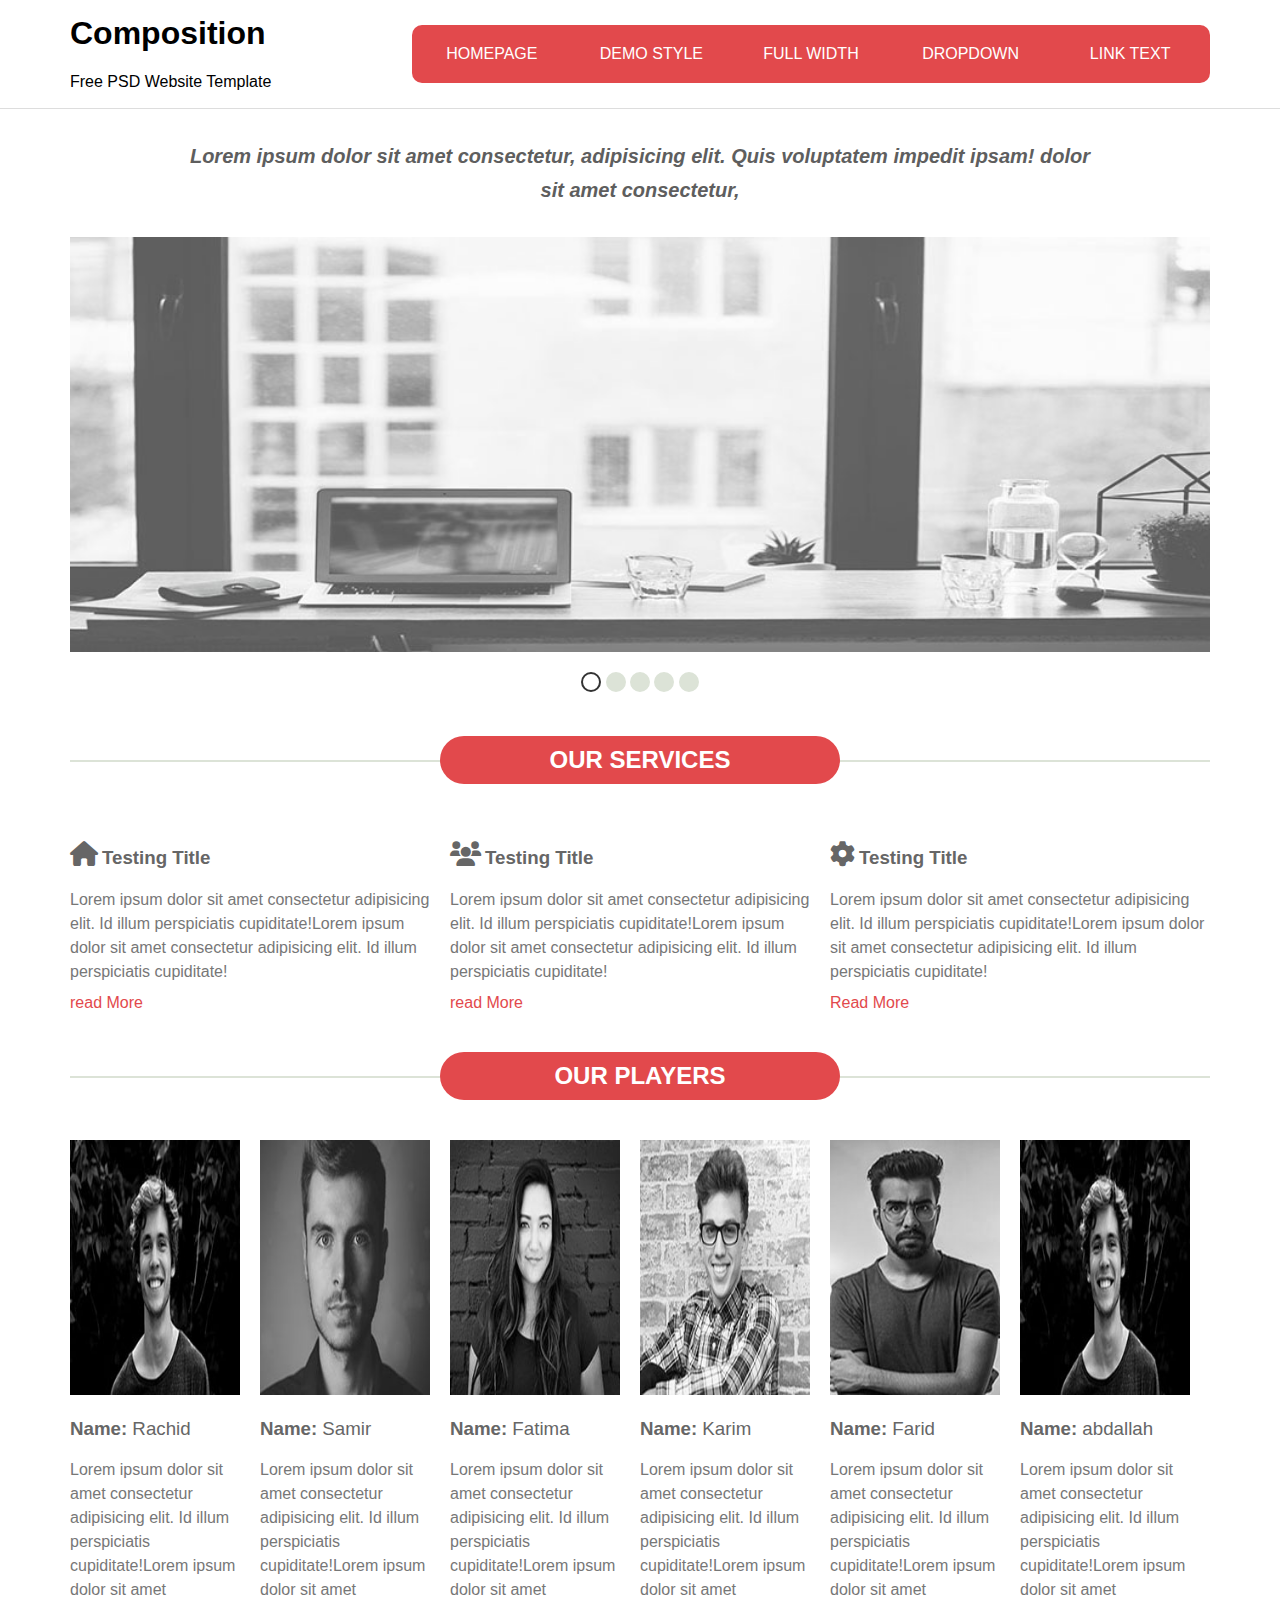
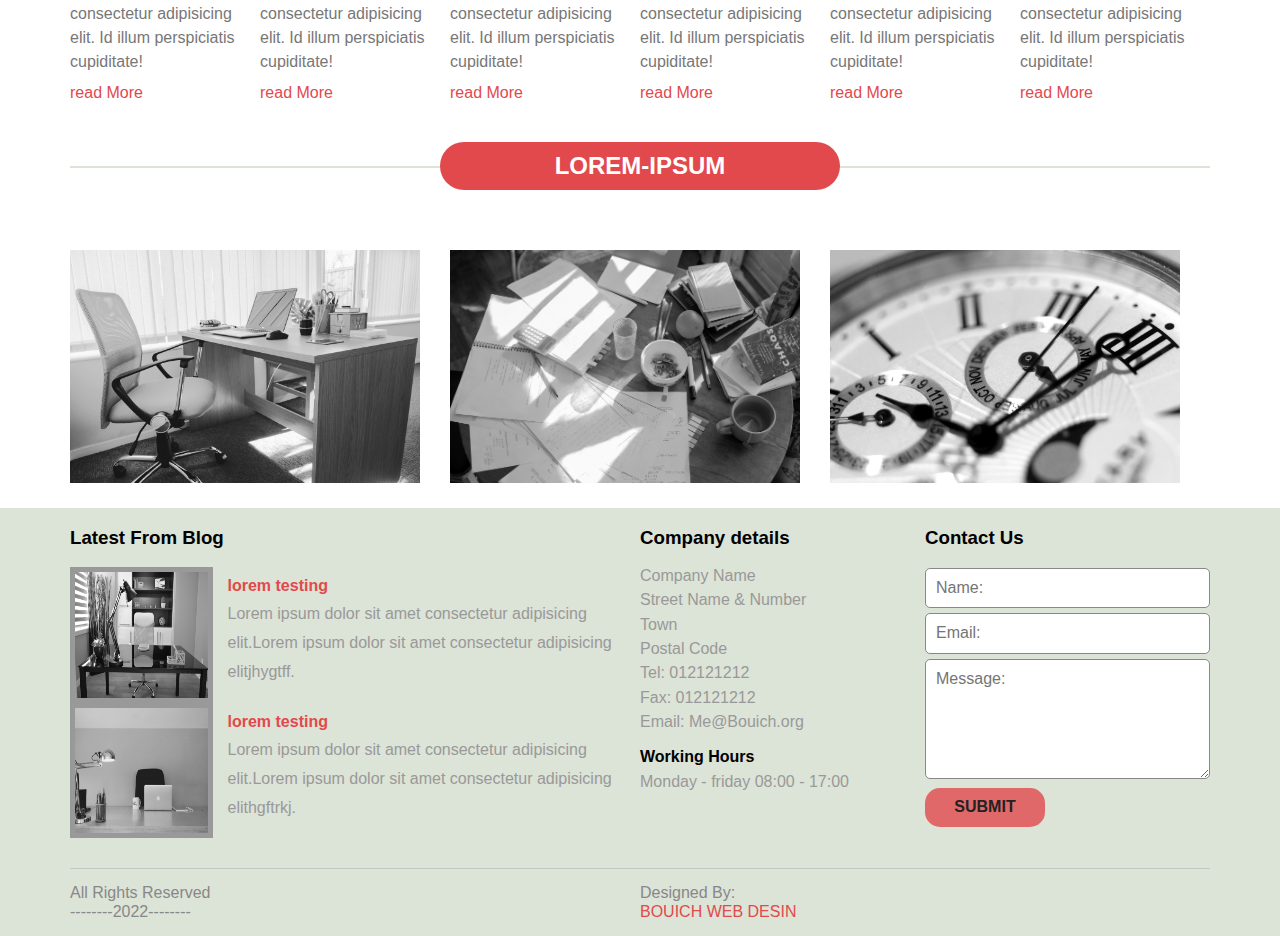
<file: index.html>
<!DOCTYPE html>
<html lang="en" dir="ltr">
  <head>
    <meta charset="UTF-8" />
    <meta http-equiv="X-UA-Compatible" content="IE=edge" />
    <meta name="viewport" content="width=device-width, initial-scale=1.0" />
    <link rel="stylesheet" href="css/main.css" />
    <link rel="stylesheet" href="css/normalize.css" />
    <link rel="stylesheet" href="css/all.min.css" />
    <title>firstProjet</title>
  </head>
  <body>
    <!--Star Header-->

    <header>
      <div class="container">
        <div class="branding">
          <h1>Composition</h1>
          <p>Free PSD Website Template</p>
        </div>
        <button class="toggler">
          <span></span>
          <span></span>
          <span></span>
        </button>
        <ul class="navbar">
          <li><a href="#home">homepage</a></li>
          <li><a href="#style">Demo Style</a></li>
          <li><a href="#width">Full Width</a></li>
          <li><a href="#menu">Dropdown</a></li>
          <li><a href="#link">Link Text</a></li>
        </ul>
      </div>
      <div class="clearfix"></div>
    </header>

    <!--End Header-->

    <!-- start Slider-->

    <section class="slider">
      <div class="container">
        <blockquote>
          Lorem ipsum dolor sit amet consectetur, adipisicing elit. Quis
          voluptatem impedit ipsam! dolor sit amet consectetur,
        </blockquote>
        <img src="./img/slider.jpg" alt="" />
        <ul class="bullets">
          <li class="active"></li>
          <li></li>
          <li></li>
          <li></li>
          <li></li>
        </ul>
        <div class="clearfix"></div>
      </div>
    </section>

    <!--Start slider-->

    <!-- Start Services -->

    <section class="services">
      <div class="container">
        <div class="head-with-border">
          <h2>Our Services</h2>
        </div>
        <div class="services-boxes">
          <div class="service-box">
            <h3 class="box-title"><i class="fa fa-home"></i>Testing Title</h3>
            <p class="box-description">
              Lorem ipsum dolor sit amet consectetur adipisicing elit. Id illum
              perspiciatis cupiditate!Lorem ipsum dolor sit amet consectetur
              adipisicing elit. Id illum perspiciatis cupiditate!
            </p>
            <a class="link" href="#">read More</a>
          </div>
          <div class="service-box">
            <h3 class="box-title"><i class="fa fa-users"></i>Testing Title</h3>
            <p class="box-description">
              Lorem ipsum dolor sit amet consectetur adipisicing elit. Id illum
              perspiciatis cupiditate!Lorem ipsum dolor sit amet consectetur
              adipisicing elit. Id illum perspiciatis cupiditate!
            </p>
            <a class="link" href="#">read More</a>
          </div>
          <div class="service-box">
            <h3 class="box-title"><i class="fa fa-gear"></i>Testing Title</h3>
            <p class="box-description">
              Lorem ipsum dolor sit amet consectetur adipisicing elit. Id illum
              perspiciatis cupiditate!Lorem ipsum dolor sit amet consectetur
              adipisicing elit. Id illum perspiciatis cupiditate!
            </p>
            <a class="link" href="#">Read More</a>
          </div>
        </div>
        <div class="clearfix"></div>
      </div>
    </section>

    <!-- End Services -->

    <!-- Start Our Players -->

    <section class="players">
      <div class="container">
        <div class="head-with-border">
          <h2>Our Players</h2>
        </div>
        <div class="players-boxes">
          <div class="player-box">
            <img src="img/1.jpg" alt="" />
            <h3 class="player-title"><span>Name:</span> Rachid</h3>
            <p class="player-description">
              Lorem ipsum dolor sit amet consectetur adipisicing elit. Id illum
              perspiciatis cupiditate!Lorem ipsum dolor sit amet consectetur
              adipisicing elit. Id illum perspiciatis cupiditate!
            </p>
            <a class="link" href="#">read More</a>
          </div>
          <div class="player-box">
            <img src="img/2.jpg" alt="" />
            <h3 class="player-title"><span>Name:</span> Samir</h3>
            <p class="player-description">
              Lorem ipsum dolor sit amet consectetur adipisicing elit. Id illum
              perspiciatis cupiditate!Lorem ipsum dolor sit amet consectetur
              adipisicing elit. Id illum perspiciatis cupiditate!
            </p>
            <a class="link" href="#">read More</a>
          </div>
          <div class="player-box">
            <img src="img/3.jpg" alt="" />
            <h3 class="player-title"><span>Name:</span> Fatima</h3>
            <p class="player-description">
              Lorem ipsum dolor sit amet consectetur adipisicing elit. Id illum
              perspiciatis cupiditate!Lorem ipsum dolor sit amet consectetur
              adipisicing elit. Id illum perspiciatis cupiditate!
            </p>
            <a class="link" href="#">read More</a>
          </div>
          <div class="player-box">
            <img src="img/4.jpg" alt="" />
            <h3 class="player-title"><span>Name:</span> Karim</h3>
            <p class="player-description">
              Lorem ipsum dolor sit amet consectetur adipisicing elit. Id illum
              perspiciatis cupiditate!Lorem ipsum dolor sit amet consectetur
              adipisicing elit. Id illum perspiciatis cupiditate!
            </p>
            <a class="link" href="#">read More</a>
          </div>

          <div class="player-box">
            <img src="img/5.jpg" alt="" />
            <h3 class="player-title"><span>Name:</span> Farid</h3>
            <p class="player-description">
              Lorem ipsum dolor sit amet consectetur adipisicing elit. Id illum
              perspiciatis cupiditate!Lorem ipsum dolor sit amet consectetur
              adipisicing elit. Id illum perspiciatis cupiditate!
            </p>
            <a class="link" href="#">read More</a>
          </div>
          <div class="player-box">
            <img src="img/6.jpg" alt="" />
            <h3 class="player-title"><span>Name:</span> abdallah</h3>
            <p class="player-description">
              Lorem ipsum dolor sit amet consectetur adipisicing elit. Id illum
              perspiciatis cupiditate!Lorem ipsum dolor sit amet consectetur
              adipisicing elit. Id illum perspiciatis cupiditate!
            </p>
            <a class="link" href="#">read More</a>
          </div>
        </div>
        <div class="clearfix"></div>
      </div>
    </section>

    <!-- End Our Players -->

    <!-- Start lorem-ipsum -->

    <section class="lorem-ispum">
      <div class="container">
        <div class="head-with-border">
          <h2>lorem-ipsum</h2>
        </div>
        <div class="lorem-boxes">
          <div class="lorem-box">
            <img src="img/desk1.jpg" alt="" />
          </div>
          <div class="lorem-box">
            <img src="img/books.jpg" alt="" />
          </div>
          <div class="lorem-box">
            <img src="img/clock.jpg" alt="" />
          </div>
        </div>
        <div class="clearfix"></div>
      </div>
    </section>

    <!-- End lorem-ipsum -->

    <!--Start Footer-->
    <footer>
      <div class="container">
        <div class="main-footer">
          <div class="gallerly">
            <h3 class="section title">Latest From Blog</h3>
            <div class="img-box">
              <img src="img/desk2.jpg" alt="" />
              <div class="text">
                <h4>lorem testing</h4>
                <p>
                  Lorem ipsum dolor sit amet consectetur adipisicing elit.Lorem
                  ipsum dolor sit amet consectetur adipisicing elitjhygtff.
                </p>
              </div>
            </div>
            <div class="img-box">
              <img src="img/desk3.jpg" alt="" />
              <div class="text">
                <h4>lorem testing</h4>
                <p>
                  Lorem ipsum dolor sit amet consectetur adipisicing elit.Lorem
                  ipsum dolor sit amet consectetur adipisicing elithgftrkj.
                </p>
              </div>
            </div>
          </div>
          <div class="info">
            <h3 class="section title">Company details</h3>
            <ul>
              <li>Company Name</li>
              <li>Street Name & Number</li>
              <li>Town</li>
              <li>Postal Code</li>
              <li>Tel: 012121212</li>
              <li>Fax: 012121212</li>
              <li>Email: Me@Bouich.org</li>
            </ul>
            <h4 class="working">Working Hours</h4>
            <p>Monday - friday 08:00 - 17:00</p>
          </div>
          <div class="contact">
            <h3 class="section title">Contact Us</h3>
            <input type="text" name="" placeholder="Name:" />
            <input type="email" name="" placeholder="Email:" />
            <textarea
              name=""
              id=""
              cols="30"
              rows="10"
              placeholder="Message:"
            ></textarea>
            <input class="main-button" type="submit" value="Submit" />
          </div>
        </div>
        <div class="copyright">
          <div class="copy-text">
            All Rights Reserved
            <br>
            --------2022--------
            </br>

          </div>
          <div class="copy-author">
            Designed By:
            <br>
            <span>BOUICH WEB DESIN</span>
          </br>
          </div>
        </div>
        <div class="clearfix"></div>
      </div>
    </footer>
    <!--End Footer-->

    <script src="js/jquery-1.12.4.min.js"></script>
    <script>
      $(function () {
        $(".toggler").on("click", function () {
          $(".navbar").slideToggle();
        });
      });
    </script>
  </body>
</html>
</file>
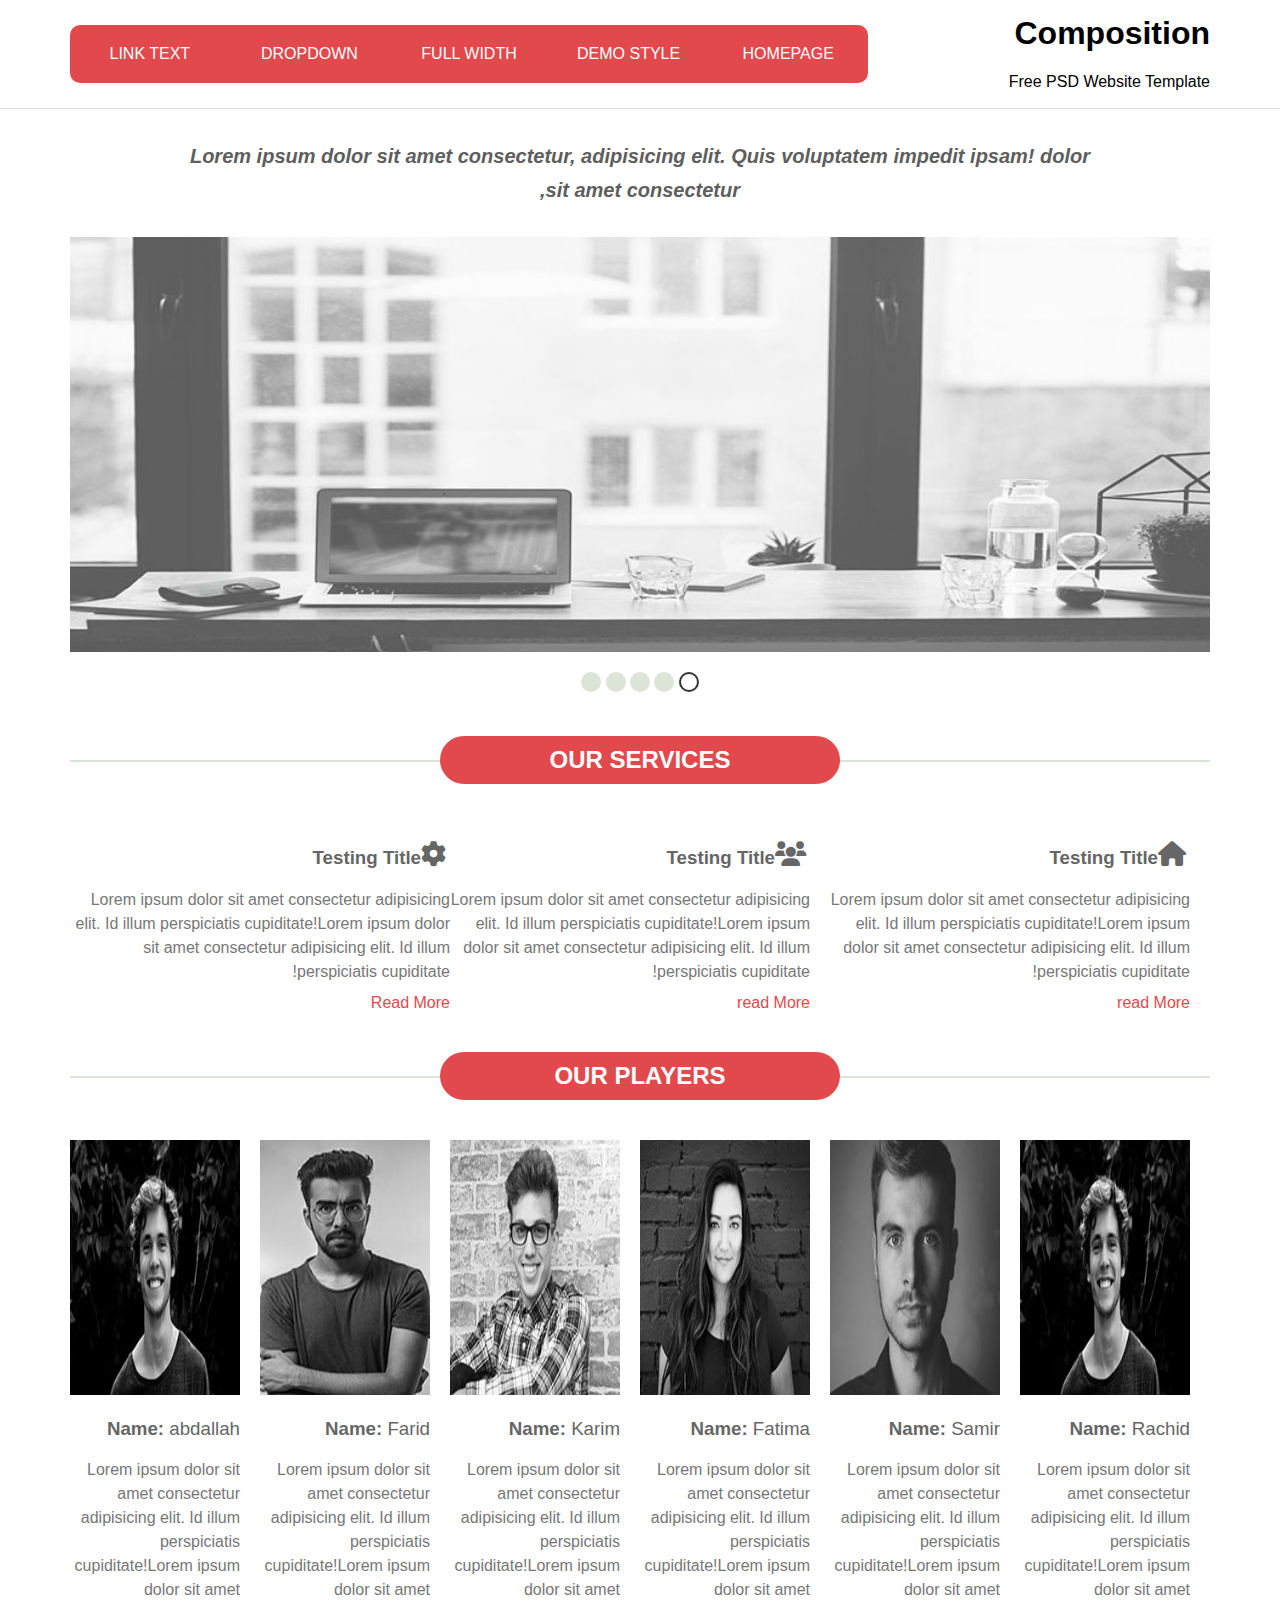
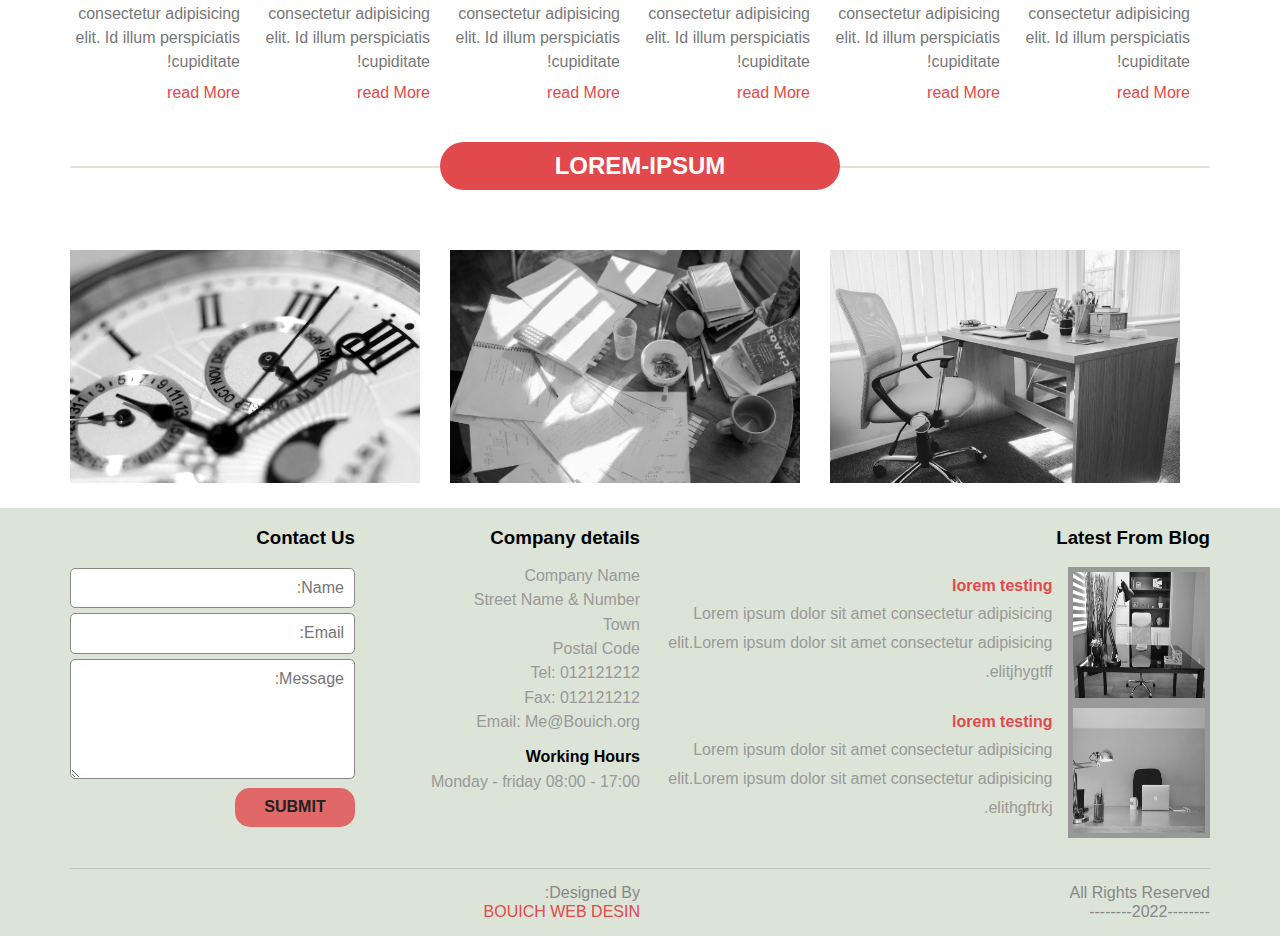
<file: index-rtl.html>
<!DOCTYPE html>
<html lang="en" dir="rtl">
  <head>
    <meta charset="UTF-8" />
    <meta http-equiv="X-UA-Compatible" content="IE=edge" />
    <meta name="viewport" content="width=device-width, initial-scale=1.0" />
    <link rel="stylesheet" href="css/main.css" />
    <link rel="stylesheet" href="css/main-rtl.css" />
    <link rel="stylesheet" href="css/normalize.css" />
    <link rel="stylesheet" href="css/all.min.css" />
    <title>firstProjet-rtl</title>
  </head>
  <body>
    <!--Star Header-->

    <header>
      <div class="container">
        <div class="branding">
          <h1>Composition</h1>
          <p>Free PSD Website Template</p>
        </div>
        <button class="toggler">
          <span></span>
          <span></span>
          <span></span>
        </button>
        <ul class="navbar">
          <li><a href="#home">homepage</a></li>
          <li><a href="#style">Demo Style</a></li>
          <li><a href="#width">Full Width</a></li>
          <li><a href="#menu">Dropdown</a></li>
          <li><a href="#link">Link Text</a></li>
        </ul>
      </div>
      <div class="clearfix"></div>
    </header>

    <!--End Header-->

    <!-- start Slider-->

    <section class="slider">
      <div class="container">
        <blockquote>
          Lorem ipsum dolor sit amet consectetur, adipisicing elit. Quis
          voluptatem impedit ipsam! dolor sit amet consectetur,
        </blockquote>
        <img src="./img/slider.jpg" alt="" />
        <ul class="bullets">
          <li class="active"></li>
          <li></li>
          <li></li>
          <li></li>
          <li></li>
        </ul>
        <div class="clearfix"></div>
      </div>
    </section>

    <!--Start slider-->

    <!-- Start Services -->

    <section class="services">
      <div class="container">
        <div class="head-with-border">
          <h2>Our Services</h2>
        </div>
        <div class="services-boxes">
          <div class="service-box">
            <h3 class="box-title"><i class="fa fa-home"></i>Testing Title</h3>
            <p class="box-description">
              Lorem ipsum dolor sit amet consectetur adipisicing elit. Id illum
              perspiciatis cupiditate!Lorem ipsum dolor sit amet consectetur
              adipisicing elit. Id illum perspiciatis cupiditate!
            </p>
            <a class="link" href="#">read More</a>
          </div>
          <div class="service-box">
            <h3 class="box-title"><i class="fa fa-users"></i>Testing Title</h3>
            <p class="box-description">
              Lorem ipsum dolor sit amet consectetur adipisicing elit. Id illum
              perspiciatis cupiditate!Lorem ipsum dolor sit amet consectetur
              adipisicing elit. Id illum perspiciatis cupiditate!
            </p>
            <a class="link" href="#">read More</a>
          </div>
          <div class="service-box">
            <h3 class="box-title"><i class="fa fa-gear"></i>Testing Title</h3>
            <p class="box-description">
              Lorem ipsum dolor sit amet consectetur adipisicing elit. Id illum
              perspiciatis cupiditate!Lorem ipsum dolor sit amet consectetur
              adipisicing elit. Id illum perspiciatis cupiditate!
            </p>
            <a class="link" href="#">Read More</a>
          </div>
        </div>
        <div class="clearfix"></div>
      </div>
    </section>

    <!-- End Services -->

    <!-- Start Our Players -->

    <section class="players">
      <div class="container">
        <div class="head-with-border">
          <h2>Our Players</h2>
        </div>
        <div class="players-boxes">
          <div class="player-box">
            <img src="img/1.jpg" alt="" />
            <h3 class="player-title"><span>Name:</span> Rachid</h3>
            <p class="player-description">
              Lorem ipsum dolor sit amet consectetur adipisicing elit. Id illum
              perspiciatis cupiditate!Lorem ipsum dolor sit amet consectetur
              adipisicing elit. Id illum perspiciatis cupiditate!
            </p>
            <a class="link" href="#">read More</a>
          </div>
          <div class="player-box">
            <img src="img/2.jpg" alt="" />
            <h3 class="player-title"><span>Name:</span> Samir</h3>
            <p class="player-description">
              Lorem ipsum dolor sit amet consectetur adipisicing elit. Id illum
              perspiciatis cupiditate!Lorem ipsum dolor sit amet consectetur
              adipisicing elit. Id illum perspiciatis cupiditate!
            </p>
            <a class="link" href="#">read More</a>
          </div>
          <div class="player-box">
            <img src="img/3.jpg" alt="" />
            <h3 class="player-title"><span>Name:</span> Fatima</h3>
            <p class="player-description">
              Lorem ipsum dolor sit amet consectetur adipisicing elit. Id illum
              perspiciatis cupiditate!Lorem ipsum dolor sit amet consectetur
              adipisicing elit. Id illum perspiciatis cupiditate!
            </p>
            <a class="link" href="#">read More</a>
          </div>
          <div class="player-box">
            <img src="img/4.jpg" alt="" />
            <h3 class="player-title"><span>Name:</span> Karim</h3>
            <p class="player-description">
              Lorem ipsum dolor sit amet consectetur adipisicing elit. Id illum
              perspiciatis cupiditate!Lorem ipsum dolor sit amet consectetur
              adipisicing elit. Id illum perspiciatis cupiditate!
            </p>
            <a class="link" href="#">read More</a>
          </div>

          <div class="player-box">
            <img src="img/5.jpg" alt="" />
            <h3 class="player-title"><span>Name:</span> Farid</h3>
            <p class="player-description">
              Lorem ipsum dolor sit amet consectetur adipisicing elit. Id illum
              perspiciatis cupiditate!Lorem ipsum dolor sit amet consectetur
              adipisicing elit. Id illum perspiciatis cupiditate!
            </p>
            <a class="link" href="#">read More</a>
          </div>
          <div class="player-box">
            <img src="img/6.jpg" alt="" />
            <h3 class="player-title"><span>Name:</span> abdallah</h3>
            <p class="player-description">
              Lorem ipsum dolor sit amet consectetur adipisicing elit. Id illum
              perspiciatis cupiditate!Lorem ipsum dolor sit amet consectetur
              adipisicing elit. Id illum perspiciatis cupiditate!
            </p>
            <a class="link" href="#">read More</a>
          </div>
        </div>
        <div class="clearfix"></div>
      </div>
    </section>

    <!-- End Our Players -->

    <!-- Start lorem-ipsum -->

    <section class="lorem-ispum">
      <div class="container">
        <div class="head-with-border">
          <h2>lorem-ipsum</h2>
        </div>
        <div class="lorem-boxes">
          <div class="lorem-box">
            <img src="img/desk1.jpg" alt="" />
          </div>
          <div class="lorem-box">
            <img src="img/books.jpg" alt="" />
          </div>
          <div class="lorem-box">
            <img src="img/clock.jpg" alt="" />
          </div>
        </div>
        <div class="clearfix"></div>
      </div>
    </section>

    <!-- End lorem-ipsum -->

    <!--Start Footer-->
    <footer>
      <div class="container">
        <div class="main-footer">
          <div class="gallerly">
            <h3 class="section title">Latest From Blog</h3>
            <div class="img-box">
              <img src="img/desk2.jpg" alt="" />
              <div class="text">
                <h4>lorem testing</h4>
                <p>
                  Lorem ipsum dolor sit amet consectetur adipisicing elit.Lorem
                  ipsum dolor sit amet consectetur adipisicing elitjhygtff.
                </p>
              </div>
            </div>
            <div class="img-box">
              <img src="img/desk3.jpg" alt="" />
              <div class="text">
                <h4>lorem testing</h4>
                <p>
                  Lorem ipsum dolor sit amet consectetur adipisicing elit.Lorem
                  ipsum dolor sit amet consectetur adipisicing elithgftrkj.
                </p>
              </div>
            </div>
          </div>
          <div class="info">
            <h3 class="section title">Company details</h3>
            <ul>
              <li>Company Name</li>
              <li>Street Name & Number</li>
              <li>Town</li>
              <li>Postal Code</li>
              <li>Tel: 012121212</li>
              <li>Fax: 012121212</li>
              <li>Email: Me@Bouich.org</li>
            </ul>
            <h4 class="working">Working Hours</h4>
            <p>Monday - friday 08:00 - 17:00</p>
          </div>
          <div class="contact">
            <h3 class="section title">Contact Us</h3>
            <input type="text" name="" placeholder="Name:" />
            <input type="email" name="" placeholder="Email:" />
            <textarea
              name=""
              id=""
              cols="30"
              rows="10"
              placeholder="Message:"
            ></textarea>
            <input class="main-button" type="submit" value="Submit" />
          </div>
        </div>
        <div class="copyright">
          <div class="copy-text">
            All Rights Reserved
            <br>
            --------2022--------
            </br>

          </div>
          <div class="copy-author">
            Designed By:
            <br>
            <span>BOUICH WEB DESIN</span>
          </br>
          </div>
        </div>
        <div class="clearfix"></div>
      </div>
    </footer>
    <!--End Footer-->

    <script src="js/jquery-1.12.4.min.js"></script>
    <script>
      $(function () {
        $(".toggler").on("click", function () {
          $(".navbar").slideToggle();
        });
      });
    </script>
  </body>
</html>
</file>
<file: css/main.css>
.head-with-border {
  position: relative;
}
.head-with-border h2 {
  text-align: center;
  background-color: #e2494c;
  color: #fff;
  margin: 40px auto;
  border-radius: 25px;
  width: 400px;
  padding: 10px 15px;
  text-transform: uppercase;
}
.head-with-border h2:before {
  content: "";
  top: 50%;
  left: 0;
  width: 100%;
  height: 2px;
  background-color: #dce3d7;
  position: absolute;
  z-index: -1;
}
@media (max-width: 767px) {
  .head-with-border h2 {
    width: 300px;
  }
}

.main-button {
  background-color: rgba(226, 73, 76, 0.8);
  color: #222;
  border: none;
  padding: 10px 15px;
  text-align: center;
  min-width: 120px;
  border-radius: 15px;
  text-transform: uppercase;
  font-weight: bold;
  cursor: pointer;
}
.main-button:hover {
  background-color: #e2494c;
}

.toggler {
  margin: auto;
  width: 60px;
  padding: 5px;
  border-radius: 5px;
  background-color: #fff;
  border: 2px solid #e2494c;
  position: absolute;
  float: right;
  top: 40px;
  right: 20px;
  cursor: pointer;
  display: none;
}
.toggler span {
  display: block;
  width: 100%;
  background-color: #e2494c;
  height: 2px;
}
.toggler span:not(:last-child) {
  margin-bottom: 5px;
}
@media (max-width: 767px) {
  .toggler {
    display: block;
  }
}

* {
  box-sizing: border-box;
}

body {
  background: #fff;
  font-size: 16px;
  font-family: "Segoe UI", Tahoma, Geneva, Verdana, sans-serif;
}

ul {
  list-style: none;
  padding: 0;
}

header {
  overflow: hidden;
  border-bottom: 1px solid #ddd;
}
header .branding {
  width: 30%;
  float: left;
}
@media (max-width: 767px) {
  header .branding {
    width: 100%;
  }
}
@media (min-width: 768px) and (max-width: 991px) {
  header .branding {
    width: 100%;
    float: none;
    text-align: center;
  }
}
@media (min-width: 992px) and (max-width: 1199px) {
  header .branding {
    width: 30%;
    float: left;
    text-align: left;
  }
}
@media (min-width: 1200px) {
  header .branding {
    width: 30%;
    float: left;
  }
}
header .branding h1 {
  margin-top: 15px;
  margin-bottom: o;
}
header .branding p {
  margin-top: 10px;
}
header .navbar {
  overflow: hidden;
  border-radius: 10px;
  background-color: #e2494c;
  width: 70%;
  float: left;
  margin-top: 25px;
}
@media (max-width: 767px) {
  header .navbar {
    width: 40%;
    float: none;
    text-align: center;
    display: none;
    margin: 20px auto;
  }
}
@media (min-width: 768px) and (max-width: 991px) {
  header .navbar {
    width: 100%;
    float: none;
    display: block !important;
    text-align: center;
  }
}
@media (min-width: 992px) and (max-width: 1199px) {
  header .navbar {
    width: 70%;
    float: left;
    display: block !important;
  }
}
@media (min-width: 1200px) {
  header .navbar {
    width: 70%;
    float: left;
    display: block !important;
  }
}
header .navbar li {
  width: 20%;
  float: left;
  font-size: 16px;
  text-align: center;
}
@media (max-width: 767px) {
  header .navbar li {
    width: 100%;
    float: none;
    display: block;
  }
}
header .navbar a {
  display: block;
  padding: 20px 10px;
  color: #fff;
  text-decoration: none;
  text-transform: uppercase;
}
header .navbar a:hover {
  color: #DDD;
}

.slider blockquote {
  font-size: 20px;
  line-height: 1.7;
  text-align: center;
  font-style: italic;
  font-weight: bold;
  color: #5e5e5e;
  font-family: Tahoma, Arial;
  width: 80%;
  margin: 30px auto;
}
.slider img {
  width: 100%;
  height: 80%;
}
.slider .bullets {
  text-align: center;
  margin: 15px 0;
}
.slider .bullets li {
  display: inline-block;
  width: 20px;
  height: 20px;
  background-color: #dce3d7;
  border-radius: 50%;
  border: 2px solid #dce3d7;
  cursor: pointer;
}
.slider .bullets li.active, .slider .bullets li:hover {
  background-color: #fff;
  border: 2px solid #333;
}

.services .services-boxes .service-box {
  float: left;
  width: 33.3333333333%;
}
.services .services-boxes .service-box:not(:last-of-type) {
  padding-right: 20px;
}
.services .services-boxes .service-box .box-title {
  color: #666;
}
.services .services-boxes .service-box .box-title i {
  font-size: 25px;
  position: relative;
  top: -1px;
  margin-right: 4px;
}
.services .services-boxes .service-box .box-description {
  color: #777;
  margin: 10px 0;
  line-height: 1.5;
}
.services .services-boxes .service-box .link {
  color: #e2494c;
  text-decoration: none;
}

.players .players-boxes .player-box {
  float: left;
  width: 16.6666666667%;
  padding-right: 20px;
}
.players .players-boxes .player-box img {
  width: 100%;
}
.players .players-boxes .player-box .player-title {
  color: #666;
  font-weight: normal;
}
.players .players-boxes .player-box .player-title span {
  font-weight: bold;
}
.players .players-boxes .player-box .player-description {
  color: #777;
  margin: 10px 0;
  line-height: 1.5;
}
.players .players-boxes .player-box .link {
  color: #e2494c;
  text-decoration: none;
}

.lorem-ispum .lorem-boxes .lorem-box {
  float: left;
  width: 33.3333333333%;
  margin: 20px 0;
  padding-right: 30px;
}
.lorem-ispum .lorem-boxes .lorem-box img {
  max-width: 100%;
}

.container {
  padding-left: 15px;
  padding-right: 15px;
  margin-left: auto;
  margin-right: auto;
}
@media (max-width: 767px) {
  .container {
    width: 100%;
    position: relative;
  }
}
@media (min-width: 768px) and (max-width: 991px) {
  .container {
    width: 750px;
  }
}
@media (min-width: 992px) and (max-width: 1199px) {
  .container {
    width: 970px;
  }
}
@media (min-width: 1200px) {
  .container {
    width: 1170px;
  }
}

.clearfix {
  clear: both;
}

footer {
  background-color: #dce3d7;
}
footer .main-footer .gallerly {
  float: left;
  width: 50%;
  margin-bottom: 30px;
}
footer .main-footer .gallerly .section-title {
  color: #444;
  font-weight: normal;
}
footer .main-footer .gallerly .img-box {
  display: grid;
  grid-template-columns: 25% 75%;
}
footer .main-footer .gallerly .img-box img {
  border: 5px solid #999;
  width: 100%;
  height: 100%;
}
footer .main-footer .gallerly .img-box .text {
  margin-left: 15px;
  margin-right: 15px;
}
footer .main-footer .gallerly .img-box .text h4 {
  color: #e2494c;
  margin: 10px 0 5px 0;
}
footer .main-footer .gallerly .img-box .text p {
  color: #999;
  line-height: 1.8;
  margin-top: 5px;
}
footer .main-footer .info {
  float: left;
  width: 25%;
}
footer .main-footer .info ul {
  color: #999;
}
footer .main-footer .info ul li {
  margin-bottom: 6px;
}
footer .main-footer .info h4 {
  font-weight: bold;
  margin: 5px 0;
}
footer .main-footer .info P {
  color: #999;
  line-height: 0.5px;
}
footer .main-footer .contact {
  float: left;
  width: 25%;
}
footer .main-footer .contact h3 {
  margin-bottom: 20px;
}
footer .main-footer .contact input[type=text],
footer .main-footer .contact input[type=email],
footer .main-footer .contact textarea {
  border: 1px solid #888;
  padding: 10px;
  margin-bottom: 5px;
  border-radius: 5px;
  width: 100%;
}
footer .main-footer .contact textarea {
  height: 120px;
}
footer .copyright {
  overflow: hidden;
  width: 100%;
  margin-top: 15px;
  padding: 15px 0;
  border-top: 1px solid #c5c5c5;
}
footer .copyright .copy-text {
  width: 50%;
  float: left;
  color: #888;
}
footer .copyright .copy-author {
  width: 50%;
  float: left;
  color: #888;
}
footer .copyright .copy-author span {
  color: #e2494c;
}

.main-button {
  background-color: rgba(226, 73, 76, 0.8);
  color: #222;
  border: none;
  padding: 10px 15px;
  text-align: center;
  min-width: 120px;
  border-radius: 15px;
  text-transform: uppercase;
  font-weight: bold;
  cursor: pointer;
}
.main-button:hover {
  background-color: #e2494c;
}

.toggler {
  margin: auto;
  width: 60px;
  padding: 5px;
  border-radius: 5px;
  background-color: #fff;
  border: 2px solid #e2494c;
  position: absolute;
  float: right;
  top: 40px;
  right: 20px;
  cursor: pointer;
  display: none;
}
.toggler span {
  display: block;
  width: 100%;
  background-color: #e2494c;
  height: 2px;
}
.toggler span:not(:last-child) {
  margin-bottom: 5px;
}
@media (max-width: 767px) {
  .toggler {
    display: block;
  }
}/*# sourceMappingURL=main.css.map */
</file>
<file: css/main-rtl.css>
header .branding {
  float: right;
}
@media (min-width: 992px) and (max-width: 1199px) {
  header .branding {
    float: right;
    text-align: right;
  }
}
@media (min-width: 1200px) {
  header .branding {
    float: right;
  }
}
header .navbar {
  float: right;
}
@media (min-width: 992px) and (max-width: 1199px) {
  header .navbar {
    float: right;
  }
}
@media (min-width: 1200px) {
  header .navbar {
    float: right;
  }
}
header .navbar li {
  float: right;
}

.services .services-boxes .service-box {
  float: right;
}

.players .players-boxes .player-box {
  float: right;
}

.lorem-ispum .lorem-boxes .lorem-box {
  float: right;
}

footer .main-footer .gallerly {
  float: right;
}
footer .main-footer .info {
  float: right;
}
footer .main-footer .contact {
  float: right;
}
footer .copyright .copy-text {
  float: right;
}
footer .copyright .copy-author {
  float: right;
}
footer .copyright .copy-author span {
  color: #e2494c;
}/*# sourceMappingURL=main-rtl.css.map */
</file>
